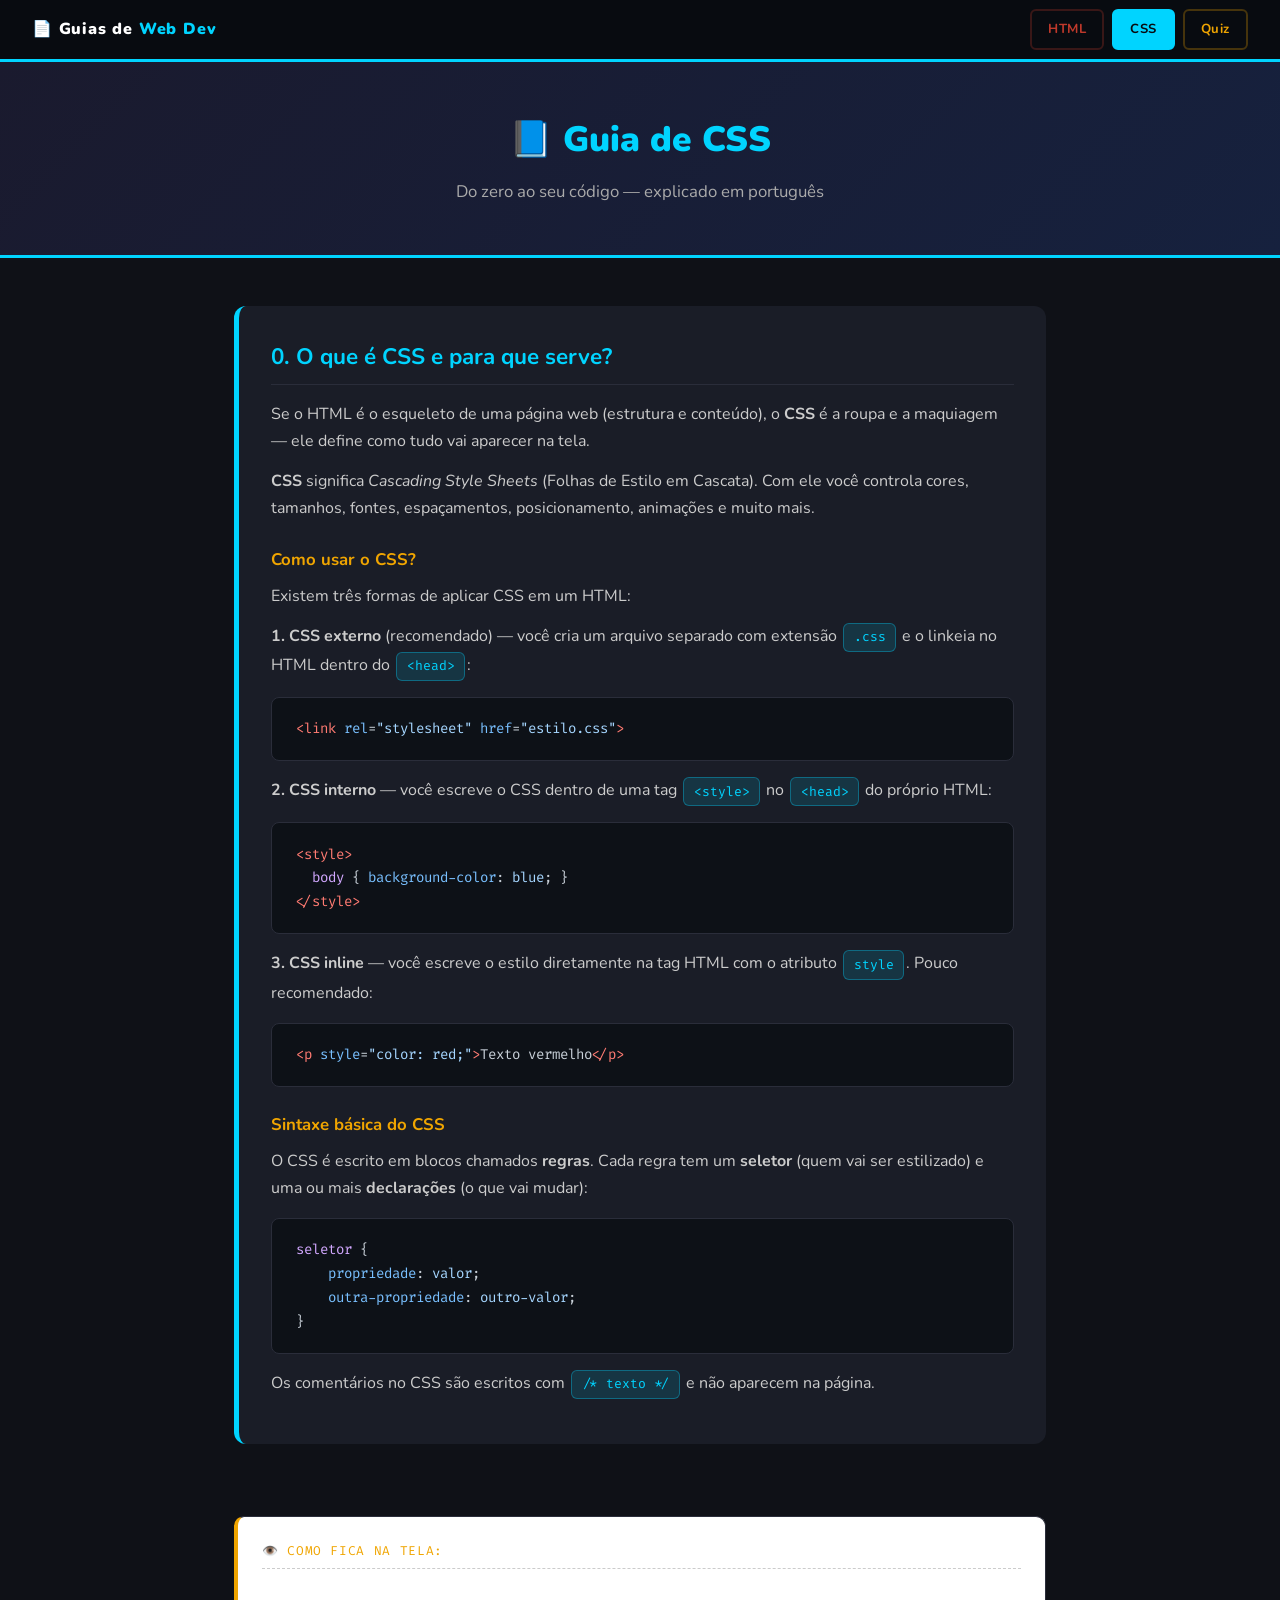
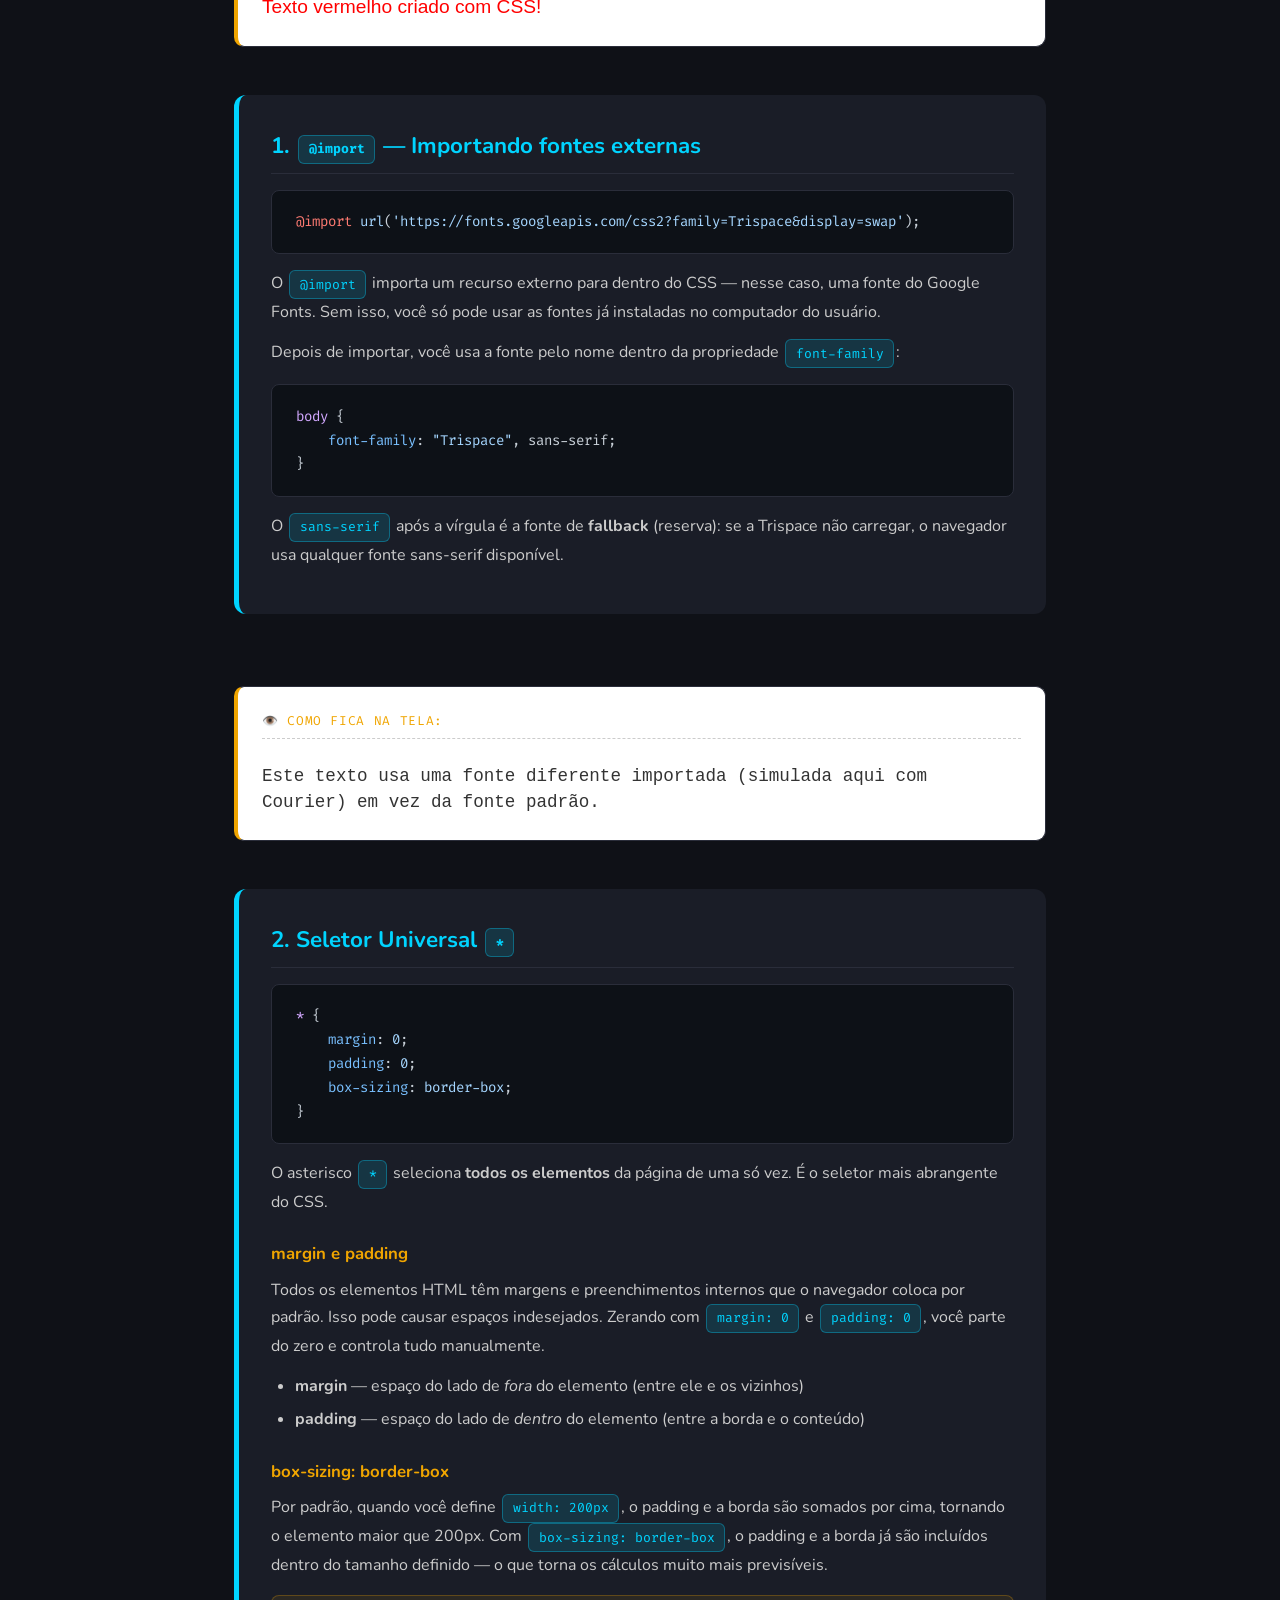
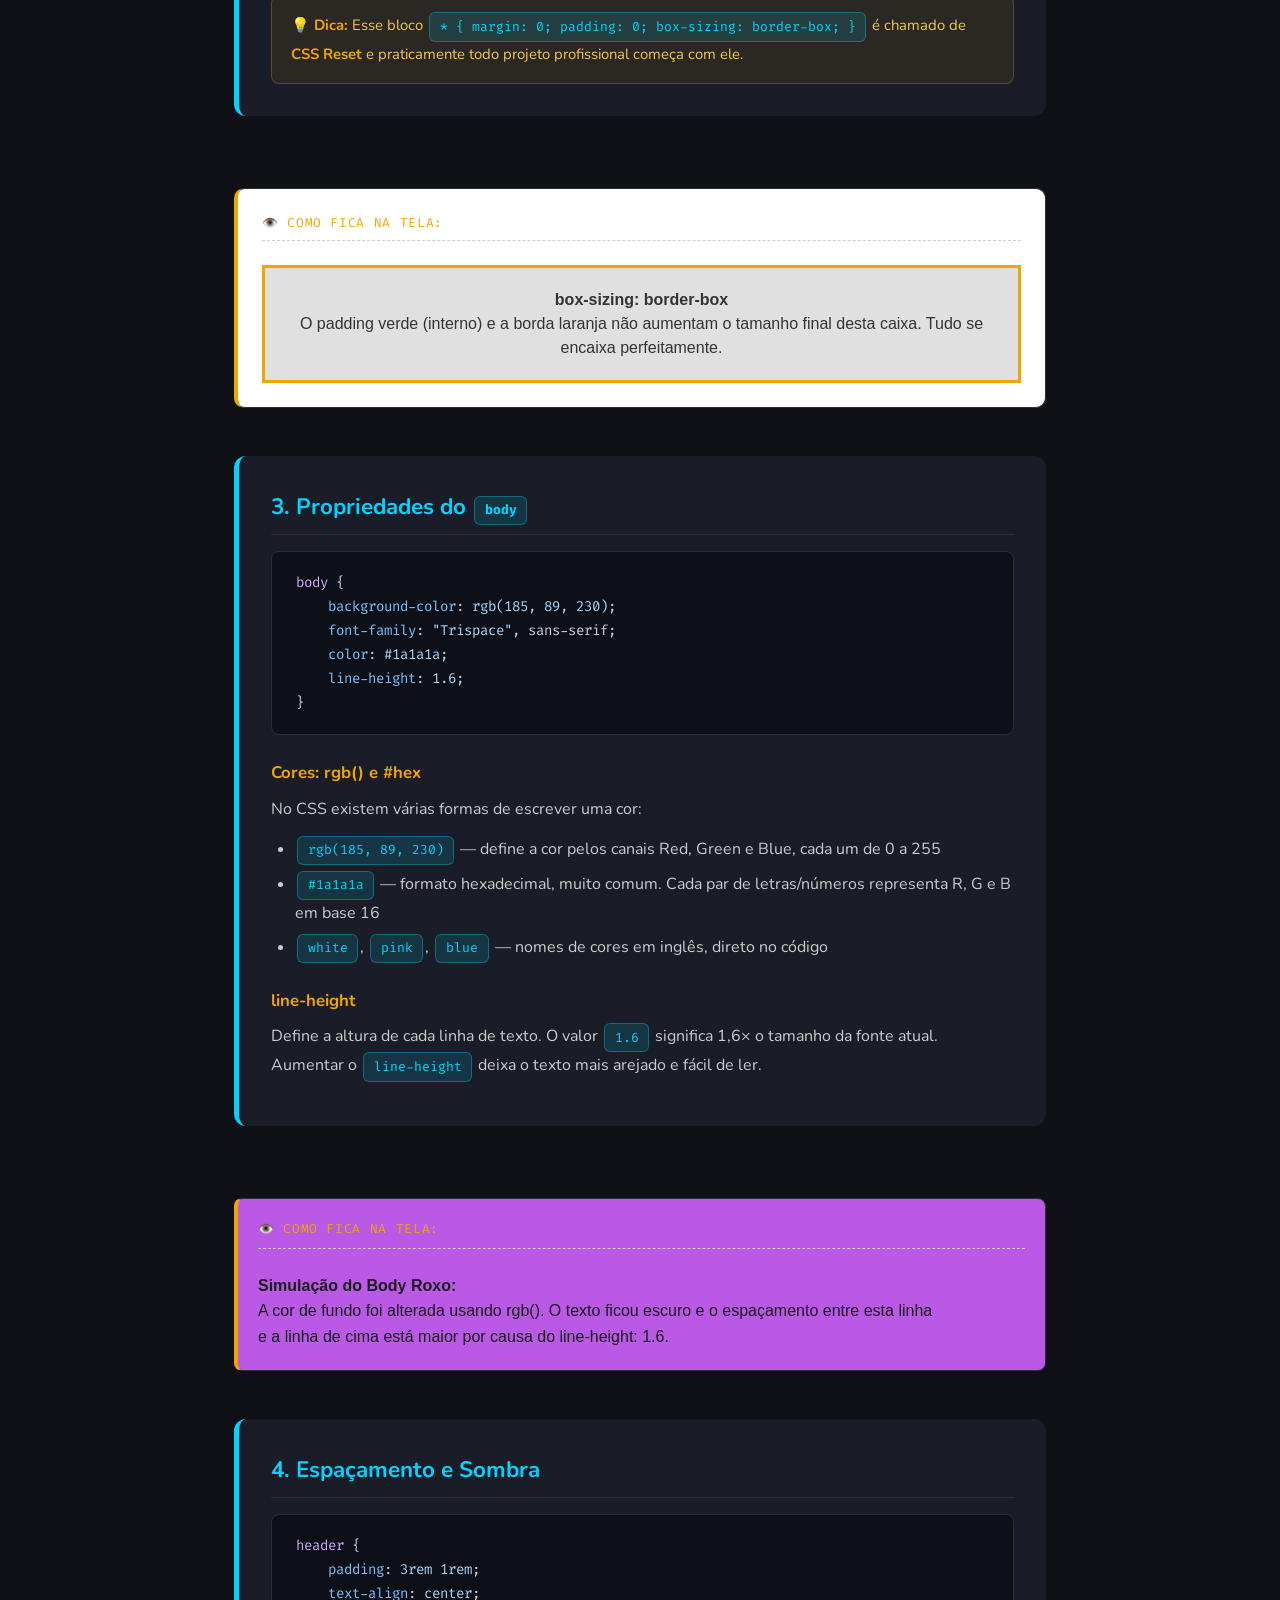
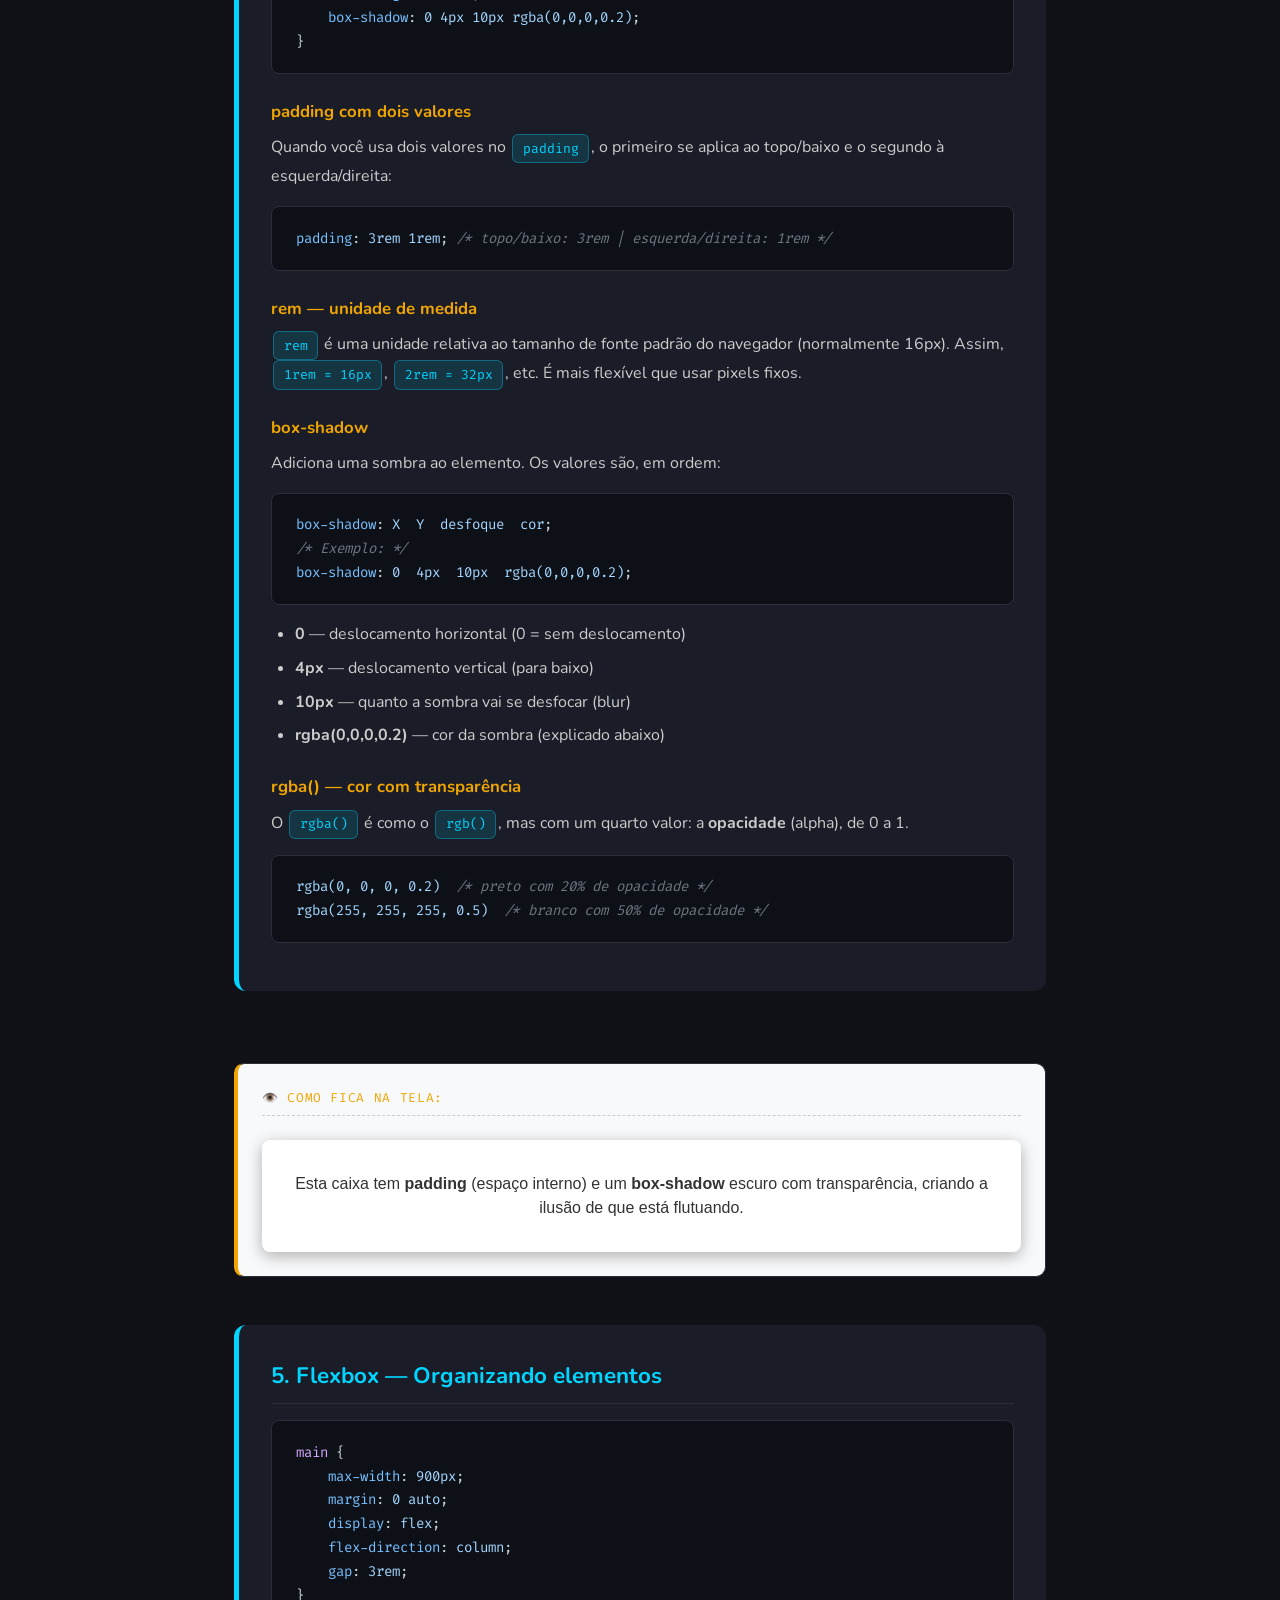
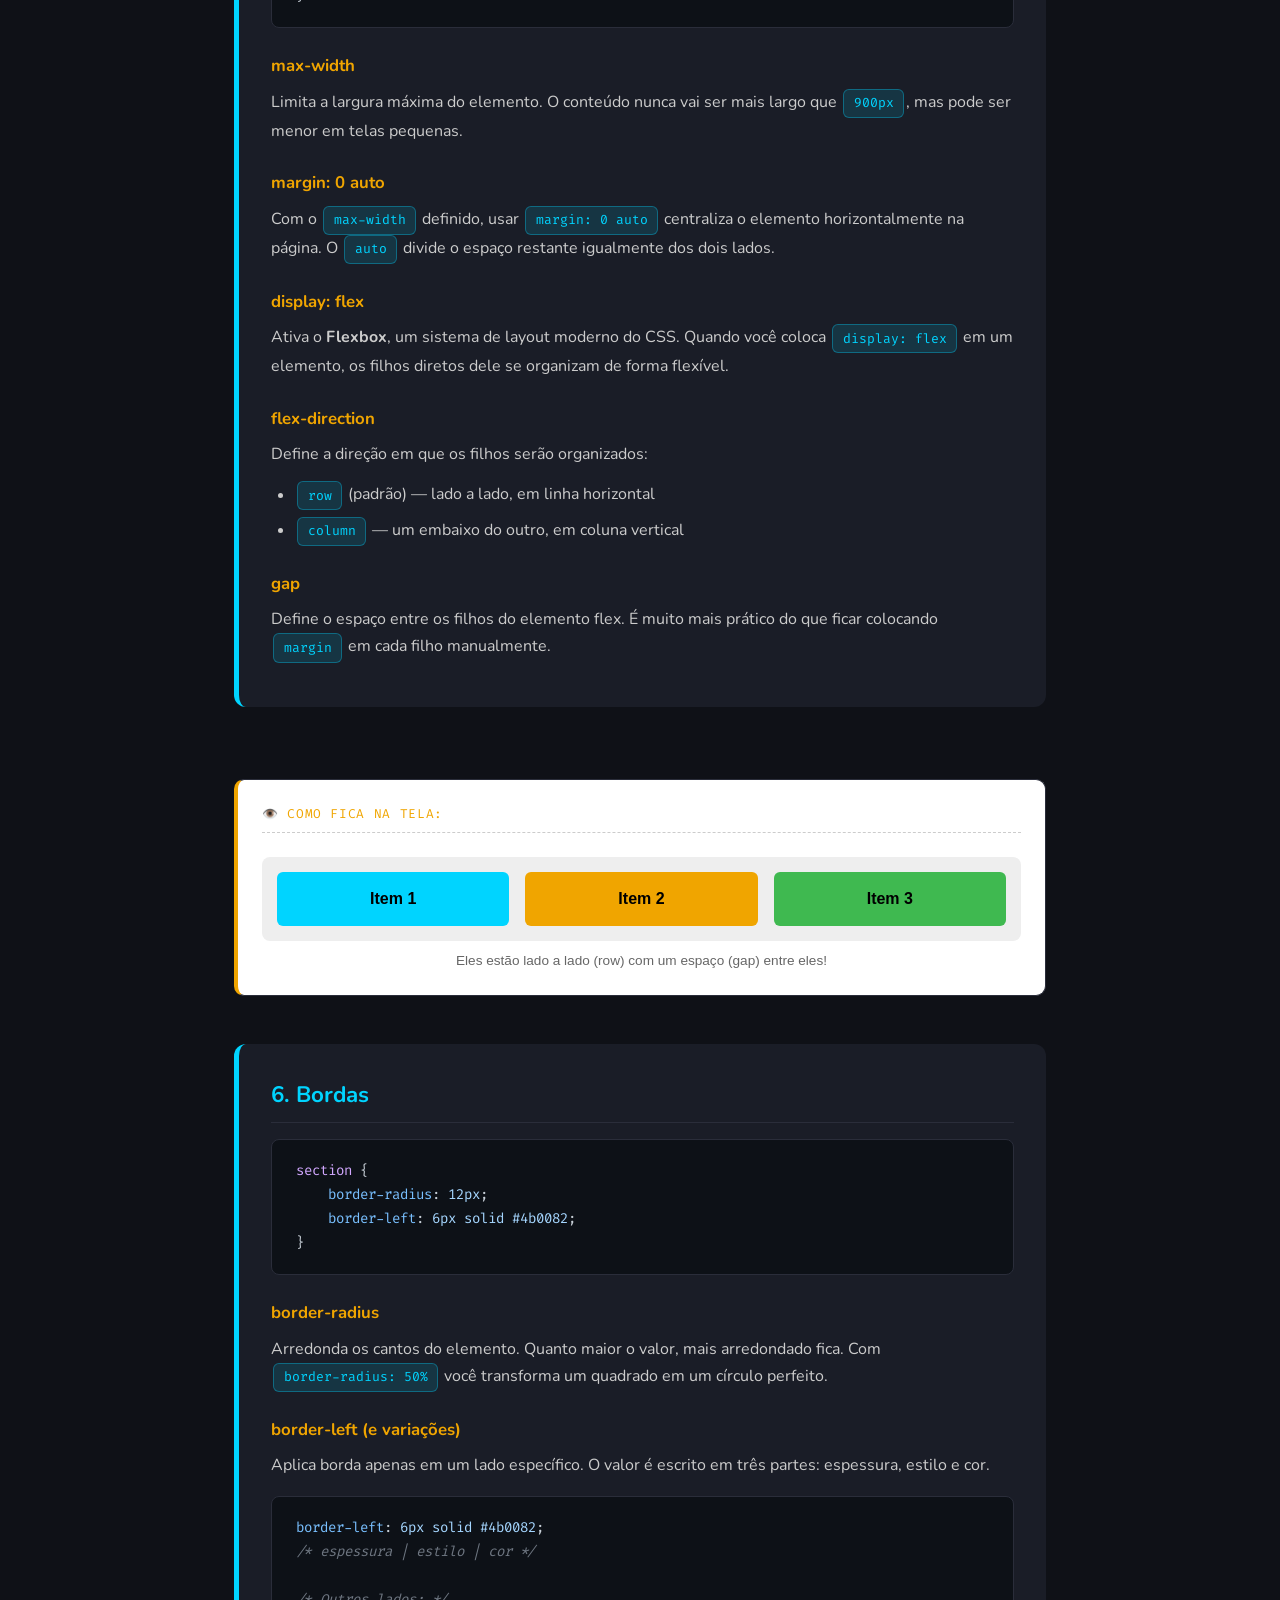
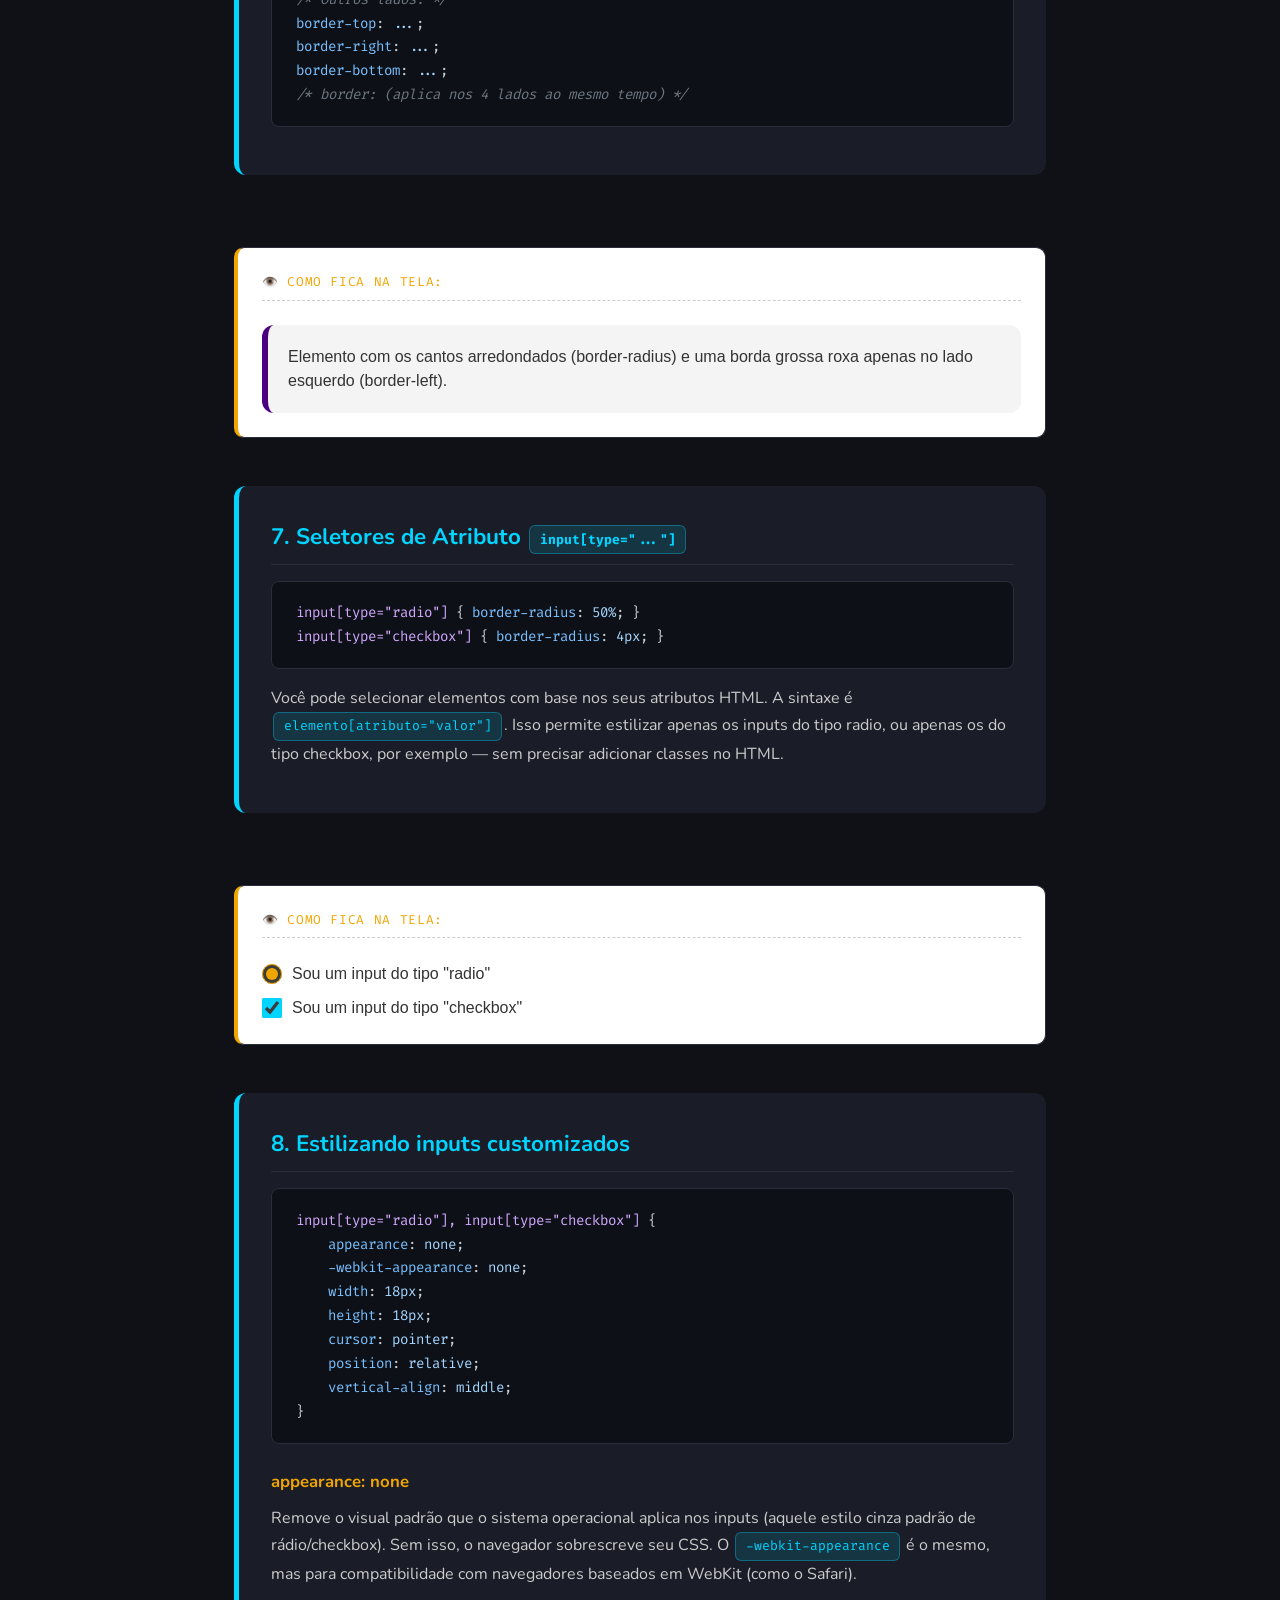
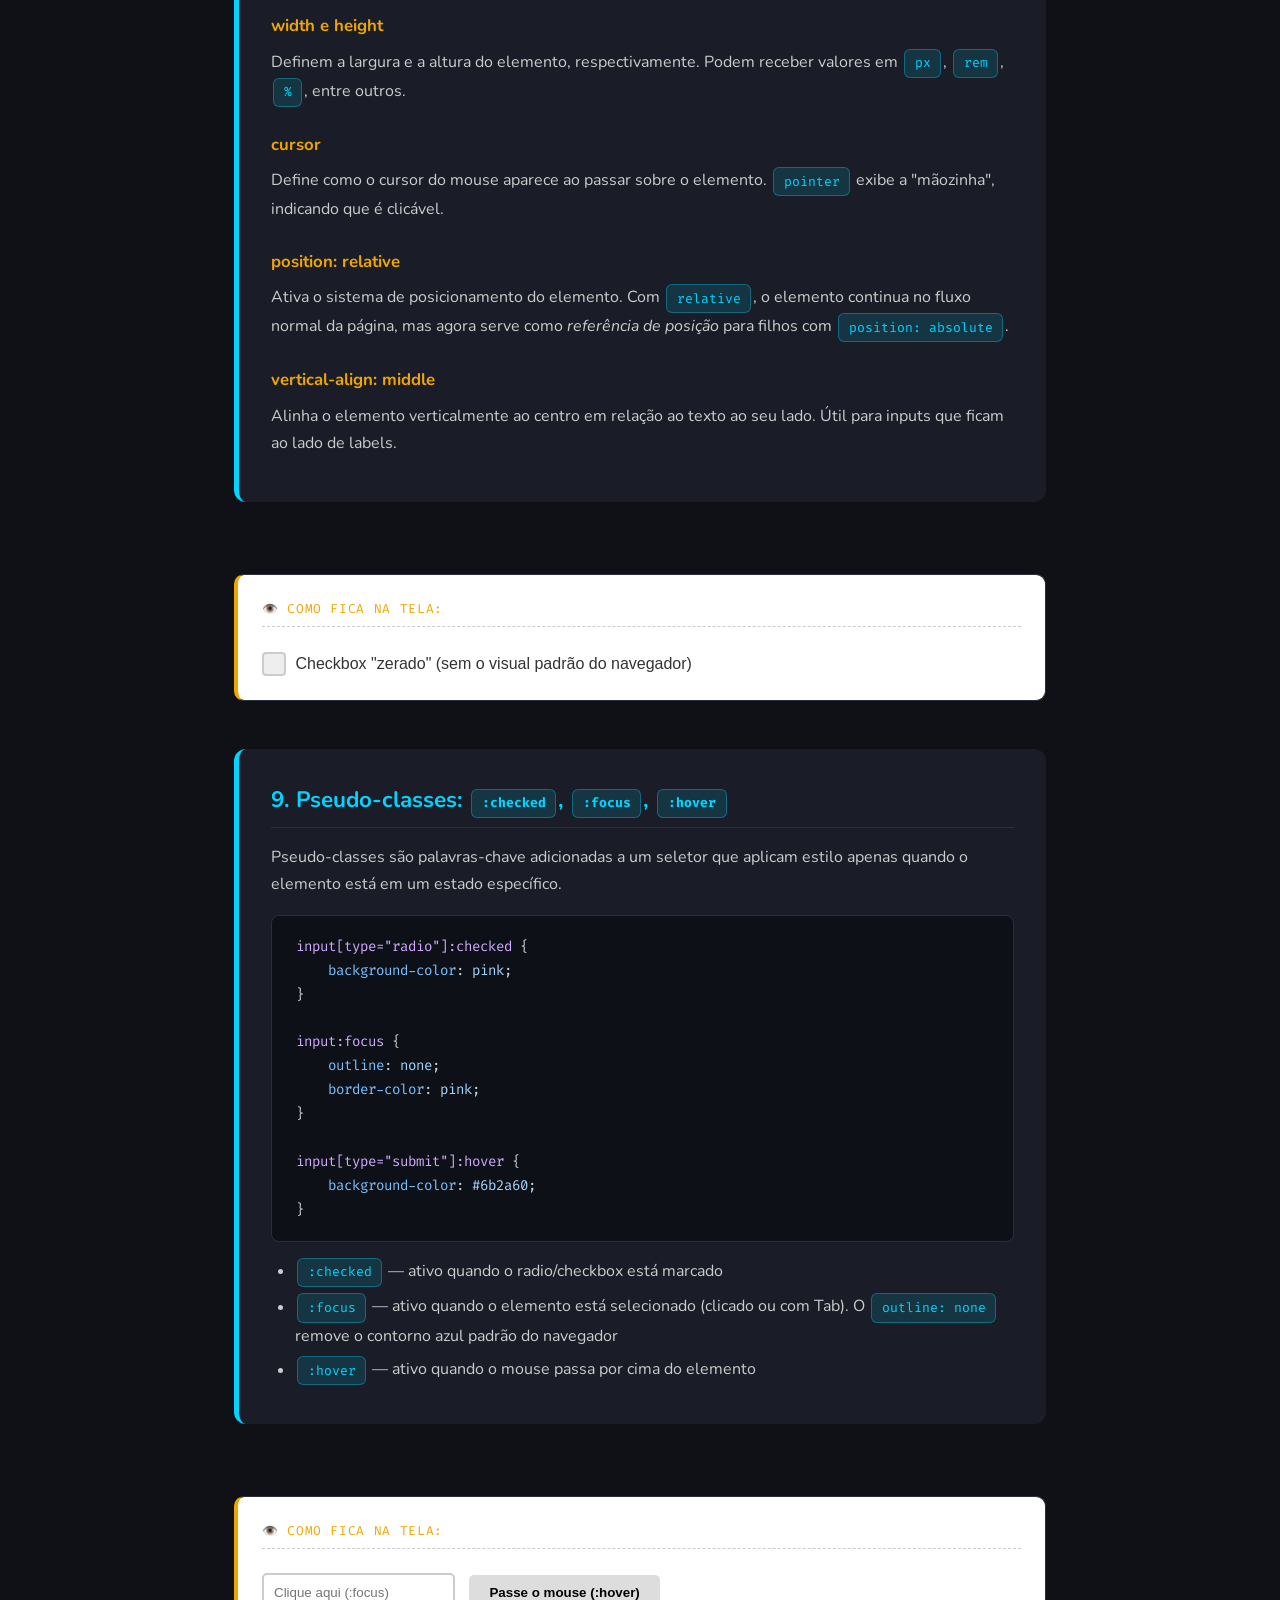
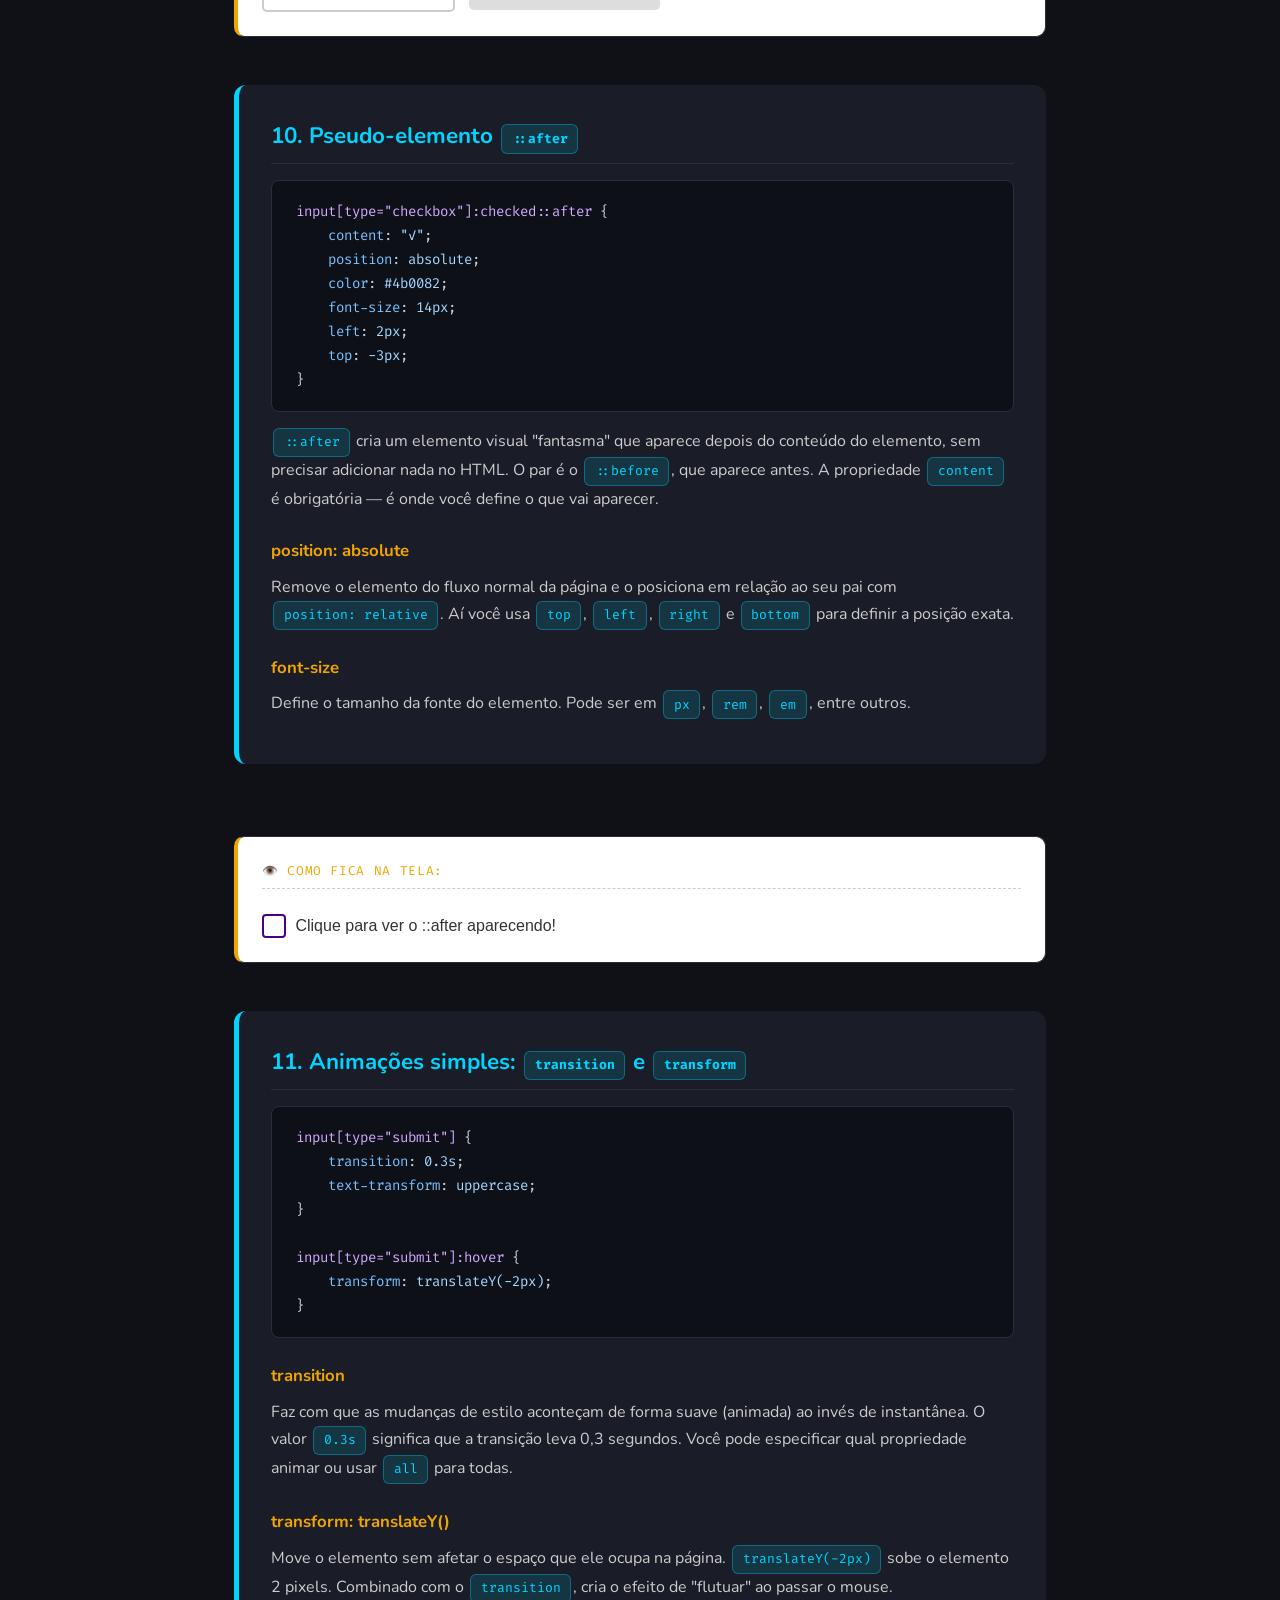
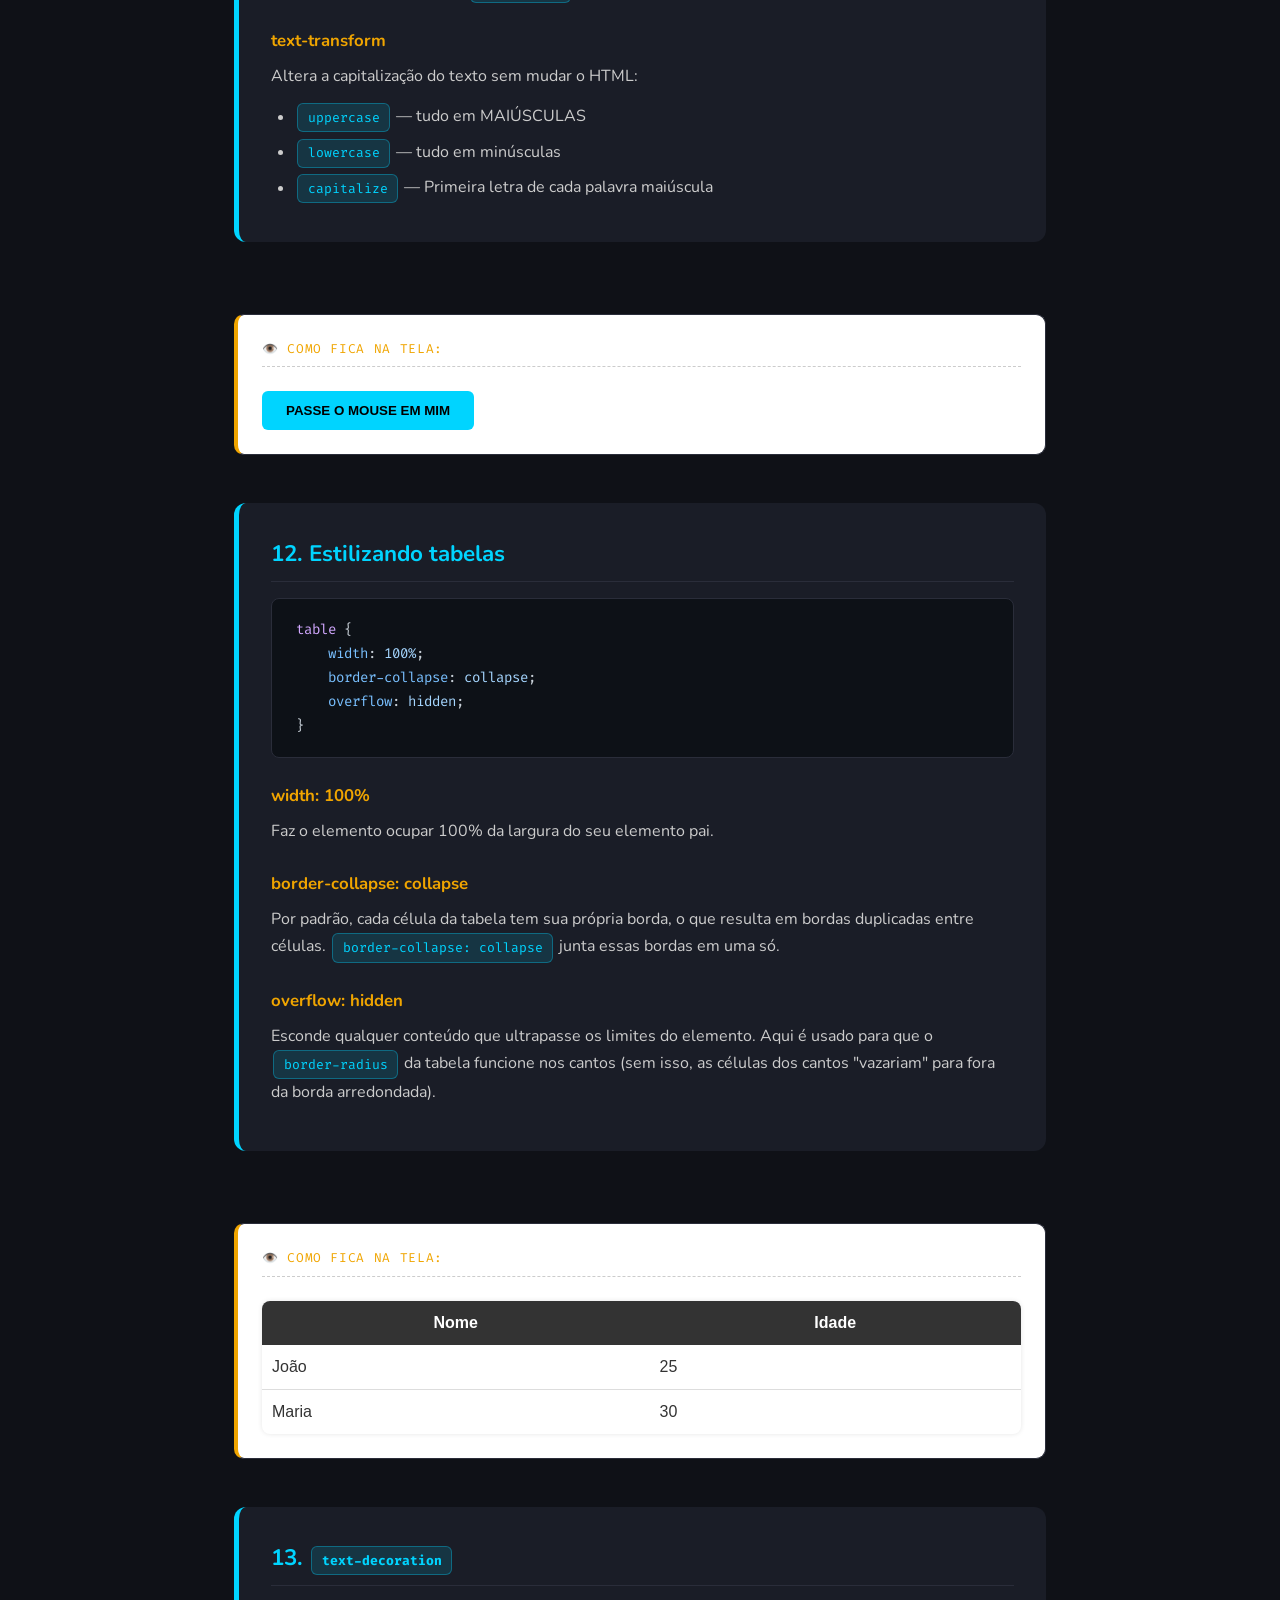
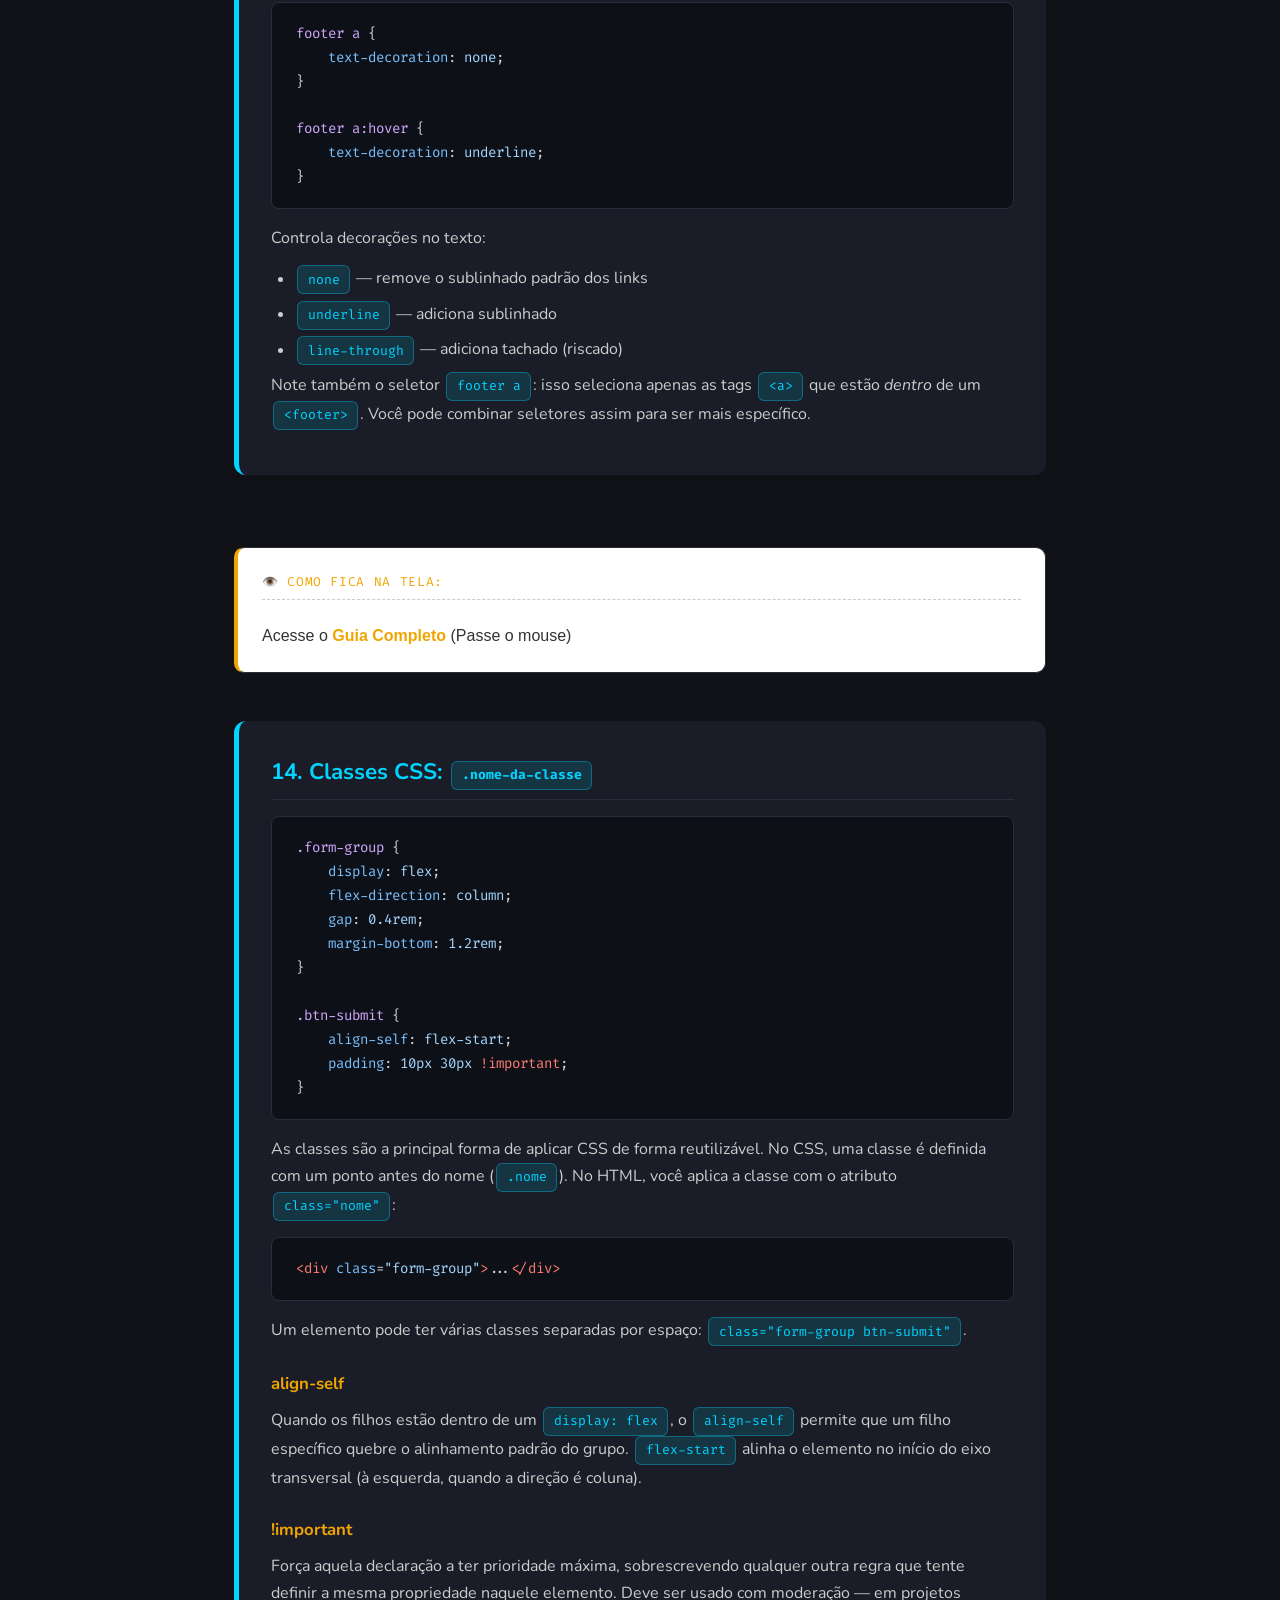
<file: Html treinamento/guia_css.html>
<!DOCTYPE html>
<html lang="pt-br">
<head>
    <meta charset="UTF-8">
    <meta name="viewport" content="width=device-width, initial-scale=1.0">
    <title>Guia de CSS</title>
    <style>
        @import url('https://fonts.googleapis.com/css2?family=Fira+Code&family=Nunito:wght@400;700;900&display=swap');

        * { margin: 0; padding: 0; box-sizing: border-box; }

        body {
            font-family: 'Nunito', sans-serif;
            background: #0f1117;
            color: #e0e0e0;
            line-height: 1.7;
        }

        nav {
            background: #080b10;
            padding: 0 2rem;
            display: flex;
            align-items: center;
            gap: 1rem;
            position: sticky;
            top: 0;
            z-index: 100;
            border-bottom: 3px solid #00d4ff;
        }
        nav .brand {
            font-family: 'Nunito', sans-serif;
            font-weight: 900;
            color: #fff;
            font-size: 1rem;
            padding: 1rem 0;
            flex: 1;
            letter-spacing: 0.05em;
        }
        nav .brand span { color: #00d4ff; }
        .nav-links { display: flex; gap: 0.5rem; }
        .nav-links a {
            font-family: 'Nunito', sans-serif;
            font-size: 0.82rem;
            font-weight: 700;
            text-decoration: none;
            padding: 0.45rem 1rem;
            border-radius: 6px;
            border: 2px solid transparent;
            transition: 0.2s;
            letter-spacing: 0.04em;
        }
        .nav-links a.active { background: #00d4ff; color: #080b10; border-color: #00d4ff; }
        .nav-links a.link-html { color: #c0392b; border-color: #c0392b44; }
        .nav-links a.link-html:hover { background: #c0392b22; }
        .nav-links a.link-quiz { color: #f0a500; border-color: #f0a50044; }
        .nav-links a.link-quiz:hover { background: #f0a50022; }

        header {
            background: linear-gradient(135deg, #1a1a2e, #16213e);
            padding: 3rem 2rem;
            text-align: center;
            border-bottom: 3px solid #00d4ff;
        }

        header h1 { font-size: 2.2rem; color: #00d4ff; font-weight: 900; }
        header p  { color: #aaa; margin-top: 0.5rem; font-size: 1.05rem; }

        main {
            max-width: 860px;
            margin: 0 auto;
            padding: 3rem 1.5rem;
            display: flex;
            flex-direction: column;
            gap: 3rem;
        }

        /* === Bloco de tópico === */
        .topico {
            background: #1a1d27;
            border-radius: 12px;
            padding: 2rem;
            border-left: 5px solid #00d4ff;
        }

        .topico h2 {
            color: #00d4ff;
            font-size: 1.4rem;
            margin-bottom: 1rem;
            padding-bottom: 0.5rem;
            border-bottom: 1px solid #2a2d3a;
        }

        .topico h3 {
            color: #f0a500;
            font-size: 1.05rem;
            margin: 1.5rem 0 0.5rem;
        }

        .topico p { margin-bottom: 0.8rem; color: #ccc; }
        .topico ul, .topico ol { padding-left: 1.5rem; color: #ccc; }
        .topico li { margin-bottom: 0.4rem; }

        /* === Bloco de código === */
        .code-block {
            background: #0d1117;
            border: 1px solid #2a2d3a;
            border-radius: 8px;
            padding: 1.2rem 1.5rem;
            margin: 1rem 0;
            font-family: 'Fira Code', monospace;
            font-size: 0.88rem;
            color: #c9d1d9;
            overflow-x: auto;
            white-space: pre;
        }

        .keyword  { color: #ff7b72; }
        .property { color: #79c0ff; }
        .value    { color: #a5d6ff; }
        .comment  { color: #6e7681; font-style: italic; }
        .selector { color: #d2a8ff; }
        .string   { color: #a5d6ff; }

        /* === Badge de destaque === */
        .badge {
            display: inline-block;
            background: #00d4ff22;
            color: #00d4ff;
            border: 1px solid #00d4ff55;
            border-radius: 6px;
            padding: 0.15rem 0.6rem;
            font-size: 0.82rem;
            font-family: 'Fira Code', monospace;
            margin: 0 2px;
        }

        .badge.orange { background: #f0a50022; color: #f0a500; border-color: #f0a50055; }
        .badge.green  { background: #3fb95022; color: #3fb950; border-color: #3fb95055; }

        /* === Aviso / dica === */
        .dica {
            background: #f0a50015;
            border: 1px solid #f0a50044;
            border-radius: 8px;
            padding: 1rem 1.2rem;
            margin-top: 1rem;
            color: #f0c850;
            font-size: 0.93rem;
        }
        .dica strong { color: #f0a500; }

        footer {
            text-align: center;
            padding: 2rem;
            color: #444;
            font-size: 0.85rem;
            border-top: 1px solid #1e2030;
        }

        /* ── RESULTADO VISUAL (EXEMPLOS PRÁTICOS) ── */
        .resultado-visual {
            background: #ffffff; /* Fundo branco para simular a página limpa */
            border: 1px solid #2a2d3a;
            border-left: 4px solid #f0a500; /* Laranja para combinar com o tema CSS */
            border-radius: 10px;
            padding: 1.5rem;
            margin: 1.5rem 0 0 0;
            font-family: Arial, sans-serif; /* Fonte padrão limpa */
            color: #333; /* Texto escuro para contrastar no fundo branco */
            line-height: 1.5;
        }

        .resultado-visual::before {
            content: "👁️ Como fica na tela:";
            display: block;
            font-family: 'Fira Code', monospace;
            font-size: 0.8rem;
            color: #f0a500;
            margin-bottom: 1.5rem;
            text-transform: uppercase;
            border-bottom: 1px dashed #ccc;
            padding-bottom: 0.5rem;
            letter-spacing: 0.05em;
        }
    </style>
</head>
<body>

<nav>
    <div class="brand">📄 Guias de <span>Web Dev</span></div>
    <div class="nav-links">
        <a href="guia_html.html" class="link-html">HTML</a>
        <a href="guia_css.html" class="active">CSS</a>
        <a href="index.html" class="link-quiz">Quiz</a>
    </div>
</nav>

<header>
    <h1>📘 Guia de CSS</h1>
    <p>Do zero ao seu código — explicado em português</p>
</header>

<main>

    <!-- ============================================================ -->
    <!-- BLOCO 0 — O QUE É CSS -->
    <!-- ============================================================ -->
    <div class="topico">
        <h2>0. O que é CSS e para que serve?</h2>

        <p>Se o HTML é o esqueleto de uma página web (estrutura e conteúdo), o <strong>CSS</strong> é a roupa e a maquiagem — ele define como tudo vai aparecer na tela.</p>
        <p><strong>CSS</strong> significa <em>Cascading Style Sheets</em> (Folhas de Estilo em Cascata). Com ele você controla cores, tamanhos, fontes, espaçamentos, posicionamento, animações e muito mais.</p>

        <h3>Como usar o CSS?</h3>
        <p>Existem três formas de aplicar CSS em um HTML:</p>

        <p><strong>1. CSS externo</strong> (recomendado) — você cria um arquivo separado com extensão <span class="badge">.css</span> e o linkeia no HTML dentro do <span class="badge">&lt;head&gt;</span>:</p>
        <div class="code-block"><span class="keyword">&lt;link</span> <span class="property">rel</span>=<span class="string">"stylesheet"</span> <span class="property">href</span>=<span class="string">"estilo.css"</span><span class="keyword">&gt;</span></div>

        <p><strong>2. CSS interno</strong> — você escreve o CSS dentro de uma tag <span class="badge">&lt;style&gt;</span> no <span class="badge">&lt;head&gt;</span> do próprio HTML:</p>
        <div class="code-block"><span class="keyword">&lt;style&gt;</span>
  <span class="selector">body</span> { <span class="property">background-color</span>: <span class="value">blue</span>; }
<span class="keyword">&lt;/style&gt;</span></div>

        <p><strong>3. CSS inline</strong> — você escreve o estilo diretamente na tag HTML com o atributo <span class="badge">style</span>. Pouco recomendado:</p>
        <div class="code-block"><span class="keyword">&lt;p</span> <span class="property">style</span>=<span class="string">"color: red;"</span><span class="keyword">&gt;</span>Texto vermelho<span class="keyword">&lt;/p&gt;</span></div>

        <h3>Sintaxe básica do CSS</h3>
        <p>O CSS é escrito em blocos chamados <strong>regras</strong>. Cada regra tem um <strong>seletor</strong> (quem vai ser estilizado) e uma ou mais <strong>declarações</strong> (o que vai mudar):</p>
        <div class="code-block"><span class="selector">seletor</span> {
    <span class="property">propriedade</span>: <span class="value">valor</span>;
    <span class="property">outra-propriedade</span>: <span class="value">outro-valor</span>;
}</div>

        <p>Os comentários no CSS são escritos com <span class="badge">/* texto */</span> e não aparecem na página.</p>
    </div>

    <div class="resultado-visual">
            <p style="color: red; font-size: 1.2rem; margin: 0;">Texto vermelho criado com CSS!</p>
        </div>

    <!-- ============================================================ -->
    <!-- BLOCO 1 — @import -->
    <!-- ============================================================ -->
    <div class="topico">
        <h2>1. <span class="badge">@import</span> — Importando fontes externas</h2>

        <div class="code-block"><span class="keyword">@import</span> <span class="value">url</span>(<span class="string">'https://fonts.googleapis.com/css2?family=Trispace&display=swap'</span>);</div>

        <p>O <span class="badge">@import</span> importa um recurso externo para dentro do CSS — nesse caso, uma fonte do Google Fonts. Sem isso, você só pode usar as fontes já instaladas no computador do usuário.</p>
        <p>Depois de importar, você usa a fonte pelo nome dentro da propriedade <span class="badge">font-family</span>:</p>
        <div class="code-block"><span class="selector">body</span> {
    <span class="property">font-family</span>: <span class="value">"Trispace"</span>, sans-serif;
}</div>
        <p>O <span class="badge">sans-serif</span> após a vírgula é a fonte de <strong>fallback</strong> (reserva): se a Trispace não carregar, o navegador usa qualquer fonte sans-serif disponível.</p>
    </div>

    <div class="resultado-visual">
            <p style="font-family: 'Courier New', Courier, monospace; font-size: 1.1rem; margin: 0;">Este texto usa uma fonte diferente importada (simulada aqui com Courier) em vez da fonte padrão.</p>
        </div>

    <!-- ============================================================ -->
    <!-- BLOCO 2 — Seletor Universal * -->
    <!-- ============================================================ -->
    <div class="topico">
        <h2>2. Seletor Universal <span class="badge">*</span></h2>

        <div class="code-block"><span class="selector">*</span> {
    <span class="property">margin</span>: <span class="value">0</span>;
    <span class="property">padding</span>: <span class="value">0</span>;
    <span class="property">box-sizing</span>: <span class="value">border-box</span>;
}</div>

        <p>O asterisco <span class="badge">*</span> seleciona <strong>todos os elementos</strong> da página de uma só vez. É o seletor mais abrangente do CSS.</p>

        <h3>margin e padding</h3>
        <p>Todos os elementos HTML têm margens e preenchimentos internos que o navegador coloca por padrão. Isso pode causar espaços indesejados. Zerando com <span class="badge">margin: 0</span> e <span class="badge">padding: 0</span>, você parte do zero e controla tudo manualmente.</p>
        <ul>
            <li><strong>margin</strong> — espaço do lado de <em>fora</em> do elemento (entre ele e os vizinhos)</li>
            <li><strong>padding</strong> — espaço do lado de <em>dentro</em> do elemento (entre a borda e o conteúdo)</li>
        </ul>

        <h3>box-sizing: border-box</h3>
        <p>Por padrão, quando você define <span class="badge">width: 200px</span>, o padding e a borda são somados por cima, tornando o elemento maior que 200px. Com <span class="badge">box-sizing: border-box</span>, o padding e a borda já são incluídos dentro do tamanho definido — o que torna os cálculos muito mais previsíveis.</p>

        <div class="dica"><strong>💡 Dica:</strong> Esse bloco <span class="badge">* { margin: 0; padding: 0; box-sizing: border-box; }</span> é chamado de <strong>CSS Reset</strong> e praticamente todo projeto profissional começa com ele.</div>
    </div>

    <div class="resultado-visual">
            <div style="background: #e0e0e0; padding: 20px; border: 3px solid #f0a500; box-sizing: border-box; width: 100%; text-align: center;">
                <strong>box-sizing: border-box</strong><br>
                O padding verde (interno) e a borda laranja não aumentam o tamanho final desta caixa. Tudo se encaixa perfeitamente.
            </div>
        </div>

    <!-- ============================================================ -->
    <!-- BLOCO 3 — Propriedades do body -->
    <!-- ============================================================ -->
    <div class="topico">
        <h2>3. Propriedades do <span class="badge">body</span></h2>

        <div class="code-block"><span class="selector">body</span> {
    <span class="property">background-color</span>: <span class="value">rgb(185, 89, 230)</span>;
    <span class="property">font-family</span>: <span class="value">"Trispace"</span>, sans-serif;
    <span class="property">color</span>: <span class="value">#1a1a1a</span>;
    <span class="property">line-height</span>: <span class="value">1.6</span>;
}</div>

        <h3>Cores: rgb() e #hex</h3>
        <p>No CSS existem várias formas de escrever uma cor:</p>
        <ul>
            <li><span class="badge">rgb(185, 89, 230)</span> — define a cor pelos canais Red, Green e Blue, cada um de 0 a 255</li>
            <li><span class="badge">#1a1a1a</span> — formato hexadecimal, muito comum. Cada par de letras/números representa R, G e B em base 16</li>
            <li><span class="badge">white</span>, <span class="badge">pink</span>, <span class="badge">blue</span> — nomes de cores em inglês, direto no código</li>
        </ul>

        <h3>line-height</h3>
        <p>Define a altura de cada linha de texto. O valor <span class="badge">1.6</span> significa 1,6× o tamanho da fonte atual. Aumentar o <span class="badge">line-height</span> deixa o texto mais arejado e fácil de ler.</p>
    </div>

    <div class="resultado-visual" style="background-color: rgb(185, 89, 230); color: #1a1a1a; padding: 20px; border-radius: 8px; line-height: 1.6;">
            <strong>Simulação do Body Roxo:</strong><br>
            A cor de fundo foi alterada usando rgb(). O texto ficou escuro e o espaçamento entre esta linha<br>
            e a linha de cima está maior por causa do line-height: 1.6.
        </div>

    <!-- ============================================================ -->
    <!-- BLOCO 4 — Box model: padding, border, box-shadow -->
    <!-- ============================================================ -->
    <div class="topico">
        <h2>4. Espaçamento e Sombra</h2>

        <div class="code-block"><span class="selector">header</span> {
    <span class="property">padding</span>: <span class="value">3rem 1rem</span>;
    <span class="property">text-align</span>: <span class="value">center</span>;
    <span class="property">box-shadow</span>: <span class="value">0 4px 10px rgba(0,0,0,0.2)</span>;
}</div>

        <h3>padding com dois valores</h3>
        <p>Quando você usa dois valores no <span class="badge">padding</span>, o primeiro se aplica ao topo/baixo e o segundo à esquerda/direita:</p>
        <div class="code-block"><span class="property">padding</span>: <span class="value">3rem 1rem</span>; <span class="comment">/* topo/baixo: 3rem | esquerda/direita: 1rem */</span></div>

        <h3>rem — unidade de medida</h3>
        <p><span class="badge">rem</span> é uma unidade relativa ao tamanho de fonte padrão do navegador (normalmente 16px). Assim, <span class="badge">1rem = 16px</span>, <span class="badge">2rem = 32px</span>, etc. É mais flexível que usar pixels fixos.</p>

        <h3>box-shadow</h3>
        <p>Adiciona uma sombra ao elemento. Os valores são, em ordem:</p>
        <div class="code-block"><span class="property">box-shadow</span>: <span class="value">X  Y  desfoque  cor</span>;
<span class="comment">/* Exemplo: */</span>
<span class="property">box-shadow</span>: <span class="value">0  4px  10px  rgba(0,0,0,0.2)</span>;</div>
        <ul>
            <li><strong>0</strong> — deslocamento horizontal (0 = sem deslocamento)</li>
            <li><strong>4px</strong> — deslocamento vertical (para baixo)</li>
            <li><strong>10px</strong> — quanto a sombra vai se desfocar (blur)</li>
            <li><strong>rgba(0,0,0,0.2)</strong> — cor da sombra (explicado abaixo)</li>
        </ul>

        <h3>rgba() — cor com transparência</h3>
        <p>O <span class="badge">rgba()</span> é como o <span class="badge">rgb()</span>, mas com um quarto valor: a <strong>opacidade</strong> (alpha), de 0 a 1.</p>
        <div class="code-block"><span class="value">rgba(0, 0, 0, 0.2)</span>  <span class="comment">/* preto com 20% de opacidade */</span>
<span class="value">rgba(255, 255, 255, 0.5)</span>  <span class="comment">/* branco com 50% de opacidade */</span></div>
    </div>

    <div class="resultado-visual" style="background: #f8f9fa;">
            <div style="padding: 2rem 1rem; text-align: center; box-shadow: 0 4px 15px rgba(0,0,0,0.3); background: white; border-radius: 8px;">
                Esta caixa tem <strong>padding</strong> (espaço interno) e um <strong>box-shadow</strong> escuro com transparência, criando a ilusão de que está flutuando.
            </div>
        </div>
    <!-- ============================================================ -->
    <!-- BLOCO 5 — Layout com Flexbox -->
    <!-- ============================================================ -->
    <div class="topico">
        <h2>5. Flexbox — Organizando elementos</h2>

        <div class="code-block"><span class="selector">main</span> {
    <span class="property">max-width</span>: <span class="value">900px</span>;
    <span class="property">margin</span>: <span class="value">0 auto</span>;
    <span class="property">display</span>: <span class="value">flex</span>;
    <span class="property">flex-direction</span>: <span class="value">column</span>;
    <span class="property">gap</span>: <span class="value">3rem</span>;
}</div>

        <h3>max-width</h3>
        <p>Limita a largura máxima do elemento. O conteúdo nunca vai ser mais largo que <span class="badge">900px</span>, mas pode ser menor em telas pequenas.</p>

        <h3>margin: 0 auto</h3>
        <p>Com o <span class="badge">max-width</span> definido, usar <span class="badge">margin: 0 auto</span> centraliza o elemento horizontalmente na página. O <span class="badge">auto</span> divide o espaço restante igualmente dos dois lados.</p>

        <h3>display: flex</h3>
        <p>Ativa o <strong>Flexbox</strong>, um sistema de layout moderno do CSS. Quando você coloca <span class="badge">display: flex</span> em um elemento, os filhos diretos dele se organizam de forma flexível.</p>

        <h3>flex-direction</h3>
        <p>Define a direção em que os filhos serão organizados:</p>
        <ul>
            <li><span class="badge">row</span> (padrão) — lado a lado, em linha horizontal</li>
            <li><span class="badge">column</span> — um embaixo do outro, em coluna vertical</li>
        </ul>

        <h3>gap</h3>
        <p>Define o espaço entre os filhos do elemento flex. É muito mais prático do que ficar colocando <span class="badge">margin</span> em cada filho manualmente.</p>
    </div>

    <div class="resultado-visual">
            <div style="display: flex; flex-direction: row; gap: 1rem; background: #eee; padding: 15px; border-radius: 8px;">
                <div style="background: #00d4ff; color: #000; padding: 15px; flex: 1; text-align: center; border-radius: 6px; font-weight: bold;">Item 1</div>
                <div style="background: #f0a500; color: #000; padding: 15px; flex: 1; text-align: center; border-radius: 6px; font-weight: bold;">Item 2</div>
                <div style="background: #3fb950; color: #000; padding: 15px; flex: 1; text-align: center; border-radius: 6px; font-weight: bold;">Item 3</div>
            </div>
            <p style="font-size: 0.85rem; color: #666; margin-top: 10px; text-align: center;">Eles estão lado a lado (row) com um espaço (gap) entre eles!</p>
        </div>

    <!-- ============================================================ -->
    <!-- BLOCO 6 — border-radius e border-left -->
    <!-- ============================================================ -->
    <div class="topico">
        <h2>6. Bordas</h2>

        <div class="code-block"><span class="selector">section</span> {
    <span class="property">border-radius</span>: <span class="value">12px</span>;
    <span class="property">border-left</span>: <span class="value">6px solid #4b0082</span>;
}</div>

        <h3>border-radius</h3>
        <p>Arredonda os cantos do elemento. Quanto maior o valor, mais arredondado fica. Com <span class="badge">border-radius: 50%</span> você transforma um quadrado em um círculo perfeito.</p>

        <h3>border-left (e variações)</h3>
        <p>Aplica borda apenas em um lado específico. O valor é escrito em três partes: espessura, estilo e cor.</p>
        <div class="code-block"><span class="property">border-left</span>: <span class="value">6px solid #4b0082</span>;
<span class="comment">/* espessura | estilo | cor */</span>

<span class="comment">/* Outros lados: */</span>
<span class="property">border-top</span>: <span class="value">...</span>;
<span class="property">border-right</span>: <span class="value">...</span>;
<span class="property">border-bottom</span>: <span class="value">...</span>;
<span class="comment">/* border: (aplica nos 4 lados ao mesmo tempo) */</span></div>
    </div>

    <div class="resultado-visual">
            <div style="border-radius: 12px; border-left: 6px solid #4b0082; background: #f4f4f4; padding: 20px;">
                Elemento com os cantos arredondados (border-radius) e uma borda grossa roxa apenas no lado esquerdo (border-left).
            </div>
        </div>

    <!-- ============================================================ -->
    <!-- BLOCO 7 — Seletores de atributo -->
    <!-- ============================================================ -->
    <div class="topico">
        <h2>7. Seletores de Atributo <span class="badge">input[type="..."]</span></h2>

        <div class="code-block"><span class="selector">input[type="radio"]</span> { <span class="property">border-radius</span>: <span class="value">50%</span>; }
<span class="selector">input[type="checkbox"]</span> { <span class="property">border-radius</span>: <span class="value">4px</span>; }</div>

        <p>Você pode selecionar elementos com base nos seus atributos HTML. A sintaxe é <span class="badge">elemento[atributo="valor"]</span>. Isso permite estilizar apenas os inputs do tipo radio, ou apenas os do tipo checkbox, por exemplo — sem precisar adicionar classes no HTML.</p>
    </div>

    <div class="resultado-visual">
            <label style="display: flex; align-items: center; gap: 10px; margin-bottom: 10px;">
                <input type="radio" name="ex" checked style="width: 20px; height: 20px; accent-color: #f0a500;">
                Sou um input do tipo "radio"
            </label>
            <label style="display: flex; align-items: center; gap: 10px;">
                <input type="checkbox" checked style="width: 20px; height: 20px; accent-color: #00d4ff;">
                Sou um input do tipo "checkbox"
            </label>
        </div>

    <!-- ============================================================ -->
    <!-- BLOCO 8 — appearance, width/height, cursor, position, vertical-align -->
    <!-- ============================================================ -->
    <div class="topico">
        <h2>8. Estilizando inputs customizados</h2>

        <div class="code-block"><span class="selector">input[type="radio"], input[type="checkbox"]</span> {
    <span class="property">appearance</span>: <span class="value">none</span>;
    <span class="property">-webkit-appearance</span>: <span class="value">none</span>;
    <span class="property">width</span>: <span class="value">18px</span>;
    <span class="property">height</span>: <span class="value">18px</span>;
    <span class="property">cursor</span>: <span class="value">pointer</span>;
    <span class="property">position</span>: <span class="value">relative</span>;
    <span class="property">vertical-align</span>: <span class="value">middle</span>;
}</div>

        <h3>appearance: none</h3>
        <p>Remove o visual padrão que o sistema operacional aplica nos inputs (aquele estilo cinza padrão de rádio/checkbox). Sem isso, o navegador sobrescreve seu CSS. O <span class="badge">-webkit-appearance</span> é o mesmo, mas para compatibilidade com navegadores baseados em WebKit (como o Safari).</p>

        <h3>width e height</h3>
        <p>Definem a largura e a altura do elemento, respectivamente. Podem receber valores em <span class="badge">px</span>, <span class="badge">rem</span>, <span class="badge">%</span>, entre outros.</p>

        <h3>cursor</h3>
        <p>Define como o cursor do mouse aparece ao passar sobre o elemento. <span class="badge">pointer</span> exibe a "mãozinha", indicando que é clicável.</p>

        <h3>position: relative</h3>
        <p>Ativa o sistema de posicionamento do elemento. Com <span class="badge">relative</span>, o elemento continua no fluxo normal da página, mas agora serve como <em>referência de posição</em> para filhos com <span class="badge">position: absolute</span>.</p>

        <h3>vertical-align: middle</h3>
        <p>Alinha o elemento verticalmente ao centro em relação ao texto ao seu lado. Útil para inputs que ficam ao lado de labels.</p>
    </div>

    <div class="resultado-visual">
            <style>
                .ex-custom {
                    appearance: none; -webkit-appearance: none;
                    width: 24px; height: 24px; border: 2px solid #ccc;
                    border-radius: 4px; cursor: pointer; vertical-align: middle;
                    background: #eee;
                }
            </style>
            <input type="checkbox" class="ex-custom">
            <span style="vertical-align: middle; margin-left: 5px;">Checkbox "zerado" (sem o visual padrão do navegador)</span>
        </div>

    <!-- ============================================================ -->
    <!-- BLOCO 9 — Pseudo-classes :checked e :focus e :hover -->
    <!-- ============================================================ -->
    <div class="topico">
        <h2>9. Pseudo-classes: <span class="badge">:checked</span>, <span class="badge">:focus</span>, <span class="badge">:hover</span></h2>

        <p>Pseudo-classes são palavras-chave adicionadas a um seletor que aplicam estilo apenas quando o elemento está em um estado específico.</p>

        <div class="code-block"><span class="selector">input[type="radio"]:checked</span> {
    <span class="property">background-color</span>: <span class="value">pink</span>;
}

<span class="selector">input:focus</span> {
    <span class="property">outline</span>: <span class="value">none</span>;
    <span class="property">border-color</span>: <span class="value">pink</span>;
}

<span class="selector">input[type="submit"]:hover</span> {
    <span class="property">background-color</span>: <span class="value">#6b2a60</span>;
}</div>

        <ul>
            <li><span class="badge">:checked</span> — ativo quando o radio/checkbox está marcado</li>
            <li><span class="badge">:focus</span> — ativo quando o elemento está selecionado (clicado ou com Tab). O <span class="badge">outline: none</span> remove o contorno azul padrão do navegador</li>
            <li><span class="badge">:hover</span> — ativo quando o mouse passa por cima do elemento</li>
        </ul>
    </div>

    <div class="resultado-visual">
            <style>
                .ex-btn {
                    padding: 10px 20px; border: none; background: #ddd; 
                    cursor: pointer; border-radius: 5px; font-weight: bold;
                }
                .ex-btn:hover { background: #6b2a60; color: white; }
                .ex-input:focus { outline: none; border: 2px solid pink; background: #fffafb;}
            </style>
            
            <input type="text" class="ex-input" placeholder="Clique aqui (:focus)" style="padding: 10px; border: 2px solid #ccc; border-radius: 5px; margin-right: 10px;">
            
            <button class="ex-btn">Passe o mouse (:hover)</button>
        </div>

    <!-- ============================================================ -->
    <!-- BLOCO 10 — Pseudo-elemento ::after -->
    <!-- ============================================================ -->
    <div class="topico">
        <h2>10. Pseudo-elemento <span class="badge">::after</span></h2>

        <div class="code-block"><span class="selector">input[type="checkbox"]:checked::after</span> {
    <span class="property">content</span>: <span class="value">"✓"</span>;
    <span class="property">position</span>: <span class="value">absolute</span>;
    <span class="property">color</span>: <span class="value">#4b0082</span>;
    <span class="property">font-size</span>: <span class="value">14px</span>;
    <span class="property">left</span>: <span class="value">2px</span>;
    <span class="property">top</span>: <span class="value">-3px</span>;
}</div>

        <p><span class="badge">::after</span> cria um elemento visual "fantasma" que aparece depois do conteúdo do elemento, sem precisar adicionar nada no HTML. O par é o <span class="badge">::before</span>, que aparece antes. A propriedade <span class="badge">content</span> é obrigatória — é onde você define o que vai aparecer.</p>

        <h3>position: absolute</h3>
        <p>Remove o elemento do fluxo normal da página e o posiciona em relação ao seu pai com <span class="badge">position: relative</span>. Aí você usa <span class="badge">top</span>, <span class="badge">left</span>, <span class="badge">right</span> e <span class="badge">bottom</span> para definir a posição exata.</p>

        <h3>font-size</h3>
        <p>Define o tamanho da fonte do elemento. Pode ser em <span class="badge">px</span>, <span class="badge">rem</span>, <span class="badge">em</span>, entre outros.</p>
    </div>

    <div class="resultado-visual">
            <style>
                .ex-check {
                    appearance: none; width: 24px; height: 24px; 
                    border: 2px solid #4b0082; border-radius: 4px; 
                    position: relative; cursor: pointer; vertical-align: middle;
                }
                .ex-check:checked { background: #4b0082; }
                .ex-check:checked::after {
                    content: "✓"; position: absolute; color: white;
                    font-size: 16px; left: 4px; top: 0px;
                }
            </style>
            <input type="checkbox" class="ex-check"> 
            <span style="vertical-align: middle; margin-left: 5px;">Clique para ver o ::after aparecendo!</span>
        </div>

    <!-- ============================================================ -->
    <!-- BLOCO 11 — transition e transform -->
    <!-- ============================================================ -->
    <div class="topico">
        <h2>11. Animações simples: <span class="badge">transition</span> e <span class="badge">transform</span></h2>

        <div class="code-block"><span class="selector">input[type="submit"]</span> {
    <span class="property">transition</span>: <span class="value">0.3s</span>;
    <span class="property">text-transform</span>: <span class="value">uppercase</span>;
}

<span class="selector">input[type="submit"]:hover</span> {
    <span class="property">transform</span>: <span class="value">translateY(-2px)</span>;
}</div>

        <h3>transition</h3>
        <p>Faz com que as mudanças de estilo aconteçam de forma suave (animada) ao invés de instantânea. O valor <span class="badge">0.3s</span> significa que a transição leva 0,3 segundos. Você pode especificar qual propriedade animar ou usar <span class="badge">all</span> para todas.</p>

        <h3>transform: translateY()</h3>
        <p>Move o elemento sem afetar o espaço que ele ocupa na página. <span class="badge">translateY(-2px)</span> sobe o elemento 2 pixels. Combinado com o <span class="badge">transition</span>, cria o efeito de "flutuar" ao passar o mouse.</p>

        <h3>text-transform</h3>
        <p>Altera a capitalização do texto sem mudar o HTML:</p>
        <ul>
            <li><span class="badge">uppercase</span> — tudo em MAIÚSCULAS</li>
            <li><span class="badge">lowercase</span> — tudo em minúsculas</li>
            <li><span class="badge">capitalize</span> — Primeira letra de cada palavra maiúscula</li>
        </ul>
    </div>

    <div class="resultado-visual">
            <style>
                .ex-anim {
                    padding: 12px 24px; background: #00d4ff; border: none; border-radius: 6px;
                    color: black; font-weight: bold; cursor: pointer;
                    transition: 0.3s; /* Aqui entra a suavidade! */
                    text-transform: uppercase;
                }
                .ex-anim:hover {
                    transform: translateY(-5px); /* Move 5px para cima */
                    box-shadow: 0 5px 10px rgba(0,212,255,0.4);
                }
            </style>
            <button class="ex-anim">Passe o mouse em mim</button>
        </div>

    <!-- ============================================================ -->
    <!-- BLOCO 12 — Tabela: border-collapse e overflow -->
    <!-- ============================================================ -->
    <div class="topico">
        <h2>12. Estilizando tabelas</h2>

        <div class="code-block"><span class="selector">table</span> {
    <span class="property">width</span>: <span class="value">100%</span>;
    <span class="property">border-collapse</span>: <span class="value">collapse</span>;
    <span class="property">overflow</span>: <span class="value">hidden</span>;
}</div>

        <h3>width: 100%</h3>
        <p>Faz o elemento ocupar 100% da largura do seu elemento pai.</p>

        <h3>border-collapse: collapse</h3>
        <p>Por padrão, cada célula da tabela tem sua própria borda, o que resulta em bordas duplicadas entre células. <span class="badge">border-collapse: collapse</span> junta essas bordas em uma só.</p>

        <h3>overflow: hidden</h3>
        <p>Esconde qualquer conteúdo que ultrapasse os limites do elemento. Aqui é usado para que o <span class="badge">border-radius</span> da tabela funcione nos cantos (sem isso, as células dos cantos "vazariam" para fora da borda arredondada).</p>
    </div>

    <div class="resultado-visual">
            <table style="width: 100%; border-collapse: collapse; overflow: hidden; border-radius: 8px; box-shadow: 0 0 5px rgba(0,0,0,0.1);">
                <thead>
                    <tr style="background: #333; color: white;">
                        <th style="padding: 10px;">Nome</th>
                        <th style="padding: 10px;">Idade</th>
                    </tr>
                </thead>
                <tbody>
                    <tr style="border-bottom: 1px solid #ddd;">
                        <td style="padding: 10px;">João</td>
                        <td style="padding: 10px;">25</td>
                    </tr>
                    <tr>
                        <td style="padding: 10px;">Maria</td>
                        <td style="padding: 10px;">30</td>
                    </tr>
                </tbody>
            </table>
        </div>

    <!-- ============================================================ -->
    <!-- BLOCO 13 — text-decoration -->
    <!-- ============================================================ -->
    <div class="topico">
        <h2>13. <span class="badge">text-decoration</span></h2>

        <div class="code-block"><span class="selector">footer a</span> {
    <span class="property">text-decoration</span>: <span class="value">none</span>;
}

<span class="selector">footer a:hover</span> {
    <span class="property">text-decoration</span>: <span class="value">underline</span>;
}</div>

        <p>Controla decorações no texto:</p>
        <ul>
            <li><span class="badge">none</span> — remove o sublinhado padrão dos links</li>
            <li><span class="badge">underline</span> — adiciona sublinhado</li>
            <li><span class="badge">line-through</span> — adiciona tachado (riscado)</li>
        </ul>

        <p>Note também o seletor <span class="badge">footer a</span>: isso seleciona apenas as tags <span class="badge">&lt;a&gt;</span> que estão <em>dentro</em> de um <span class="badge">&lt;footer&gt;</span>. Você pode combinar seletores assim para ser mais específico.</p>
    </div>

    <div class="resultado-visual">
            <style>
                .ex-link { color: #f0a500; text-decoration: none; font-weight: bold; }
                .ex-link:hover { text-decoration: underline; }
            </style>
            <p>Acesse o <a href="#" class="ex-link">Guia Completo</a> (Passe o mouse)</p>
        </div>

    <!-- ============================================================ -->
    <!-- BLOCO 14 — Classes CSS -->
    <!-- ============================================================ -->
    <div class="topico">
        <h2>14. Classes CSS: <span class="badge">.nome-da-classe</span></h2>

        <div class="code-block"><span class="selector">.form-group</span> {
    <span class="property">display</span>: <span class="value">flex</span>;
    <span class="property">flex-direction</span>: <span class="value">column</span>;
    <span class="property">gap</span>: <span class="value">0.4rem</span>;
    <span class="property">margin-bottom</span>: <span class="value">1.2rem</span>;
}

<span class="selector">.btn-submit</span> {
    <span class="property">align-self</span>: <span class="value">flex-start</span>;
    <span class="property">padding</span>: <span class="value">10px 30px</span> <span class="keyword">!important</span>;
}</div>

        <p>As classes são a principal forma de aplicar CSS de forma reutilizável. No CSS, uma classe é definida com um ponto antes do nome (<span class="badge">.nome</span>). No HTML, você aplica a classe com o atributo <span class="badge">class="nome"</span>:</p>
        <div class="code-block"><span class="keyword">&lt;div</span> <span class="property">class</span>=<span class="string">"form-group"</span><span class="keyword">&gt;</span>...<span class="keyword">&lt;/div&gt;</span></div>
        <p>Um elemento pode ter várias classes separadas por espaço: <span class="badge">class="form-group btn-submit"</span>.</p>

        <h3>align-self</h3>
        <p>Quando os filhos estão dentro de um <span class="badge">display: flex</span>, o <span class="badge">align-self</span> permite que um filho específico quebre o alinhamento padrão do grupo. <span class="badge">flex-start</span> alinha o elemento no início do eixo transversal (à esquerda, quando a direção é coluna).</p>

        <h3>!important</h3>
        <p>Força aquela declaração a ter prioridade máxima, sobrescrevendo qualquer outra regra que tente definir a mesma propriedade naquele elemento. Deve ser usado com moderação — em projetos grandes, abusar do <span class="badge">!important</span> torna o CSS difícil de manter.</p>
    </div>

    <div class="resultado-visual">
            <div style="display: flex; flex-direction: column; gap: 0.4rem; border: 1px dashed #ccc; padding: 15px;">
                <span style="font-size: 0.8rem; color: #888;">&lt;div class="form-group"&gt;</span>
                <label>Email:</label>
                <input type="text" style="padding: 5px;">
                <button style="align-self: flex-start; padding: 10px 30px; background: #ccc; border: none;">Botão</button>
            </div>
        </div>

    <!-- ============================================================ -->
    <!-- BLOCO 15 — font-weight e font-family: inherit -->
    <!-- ============================================================ -->
    <div class="topico">
        <h2>15. Herança: <span class="badge">inherit</span> e <span class="badge">font-weight</span></h2>

        <div class="code-block"><span class="selector">label</span> {
    <span class="property">font-weight</span>: <span class="value">500</span>;
}

<span class="selector">input</span> {
    <span class="property">font-family</span>: <span class="value">inherit</span>;
}</div>

        <h3>font-weight</h3>
        <p>Controla a espessura do texto. Os valores mais comuns são:</p>
        <ul>
            <li><span class="badge">400</span> — peso normal (equivale a <span class="badge">normal</span>)</li>
            <li><span class="badge">500</span> — meio-negrito</li>
            <li><span class="badge">700</span> — negrito (equivale a <span class="badge">bold</span>)</li>
            <li><span class="badge">900</span> — negrito extra-pesado</li>
        </ul>

        <h3>inherit</h3>
        <p>Força o elemento a herdar o valor da propriedade do seu elemento pai. Inputs, por padrão, não herdam a fonte do body — então <span class="badge">font-family: inherit</span> força o input a usar a mesma fonte definida no body.</p>
    </div>

    <div class="resultado-visual">
            <p style="font-weight: 400; margin: 5px 0;">Este texto está com font-weight: 400 (Normal)</p>
            <p style="font-weight: 700; margin: 5px 0;">Este texto está com font-weight: 700 (Negrito)</p>
            <p style="font-weight: 900; margin: 5px 0;">Este texto está com font-weight: 900 (Extra-pesado)</p>
        </div>

</main>

<footer>
    <p>Guia gerado para estudos de CSS — bons estudos! 🚀</p>
</footer>

</body>
</html>
</file>
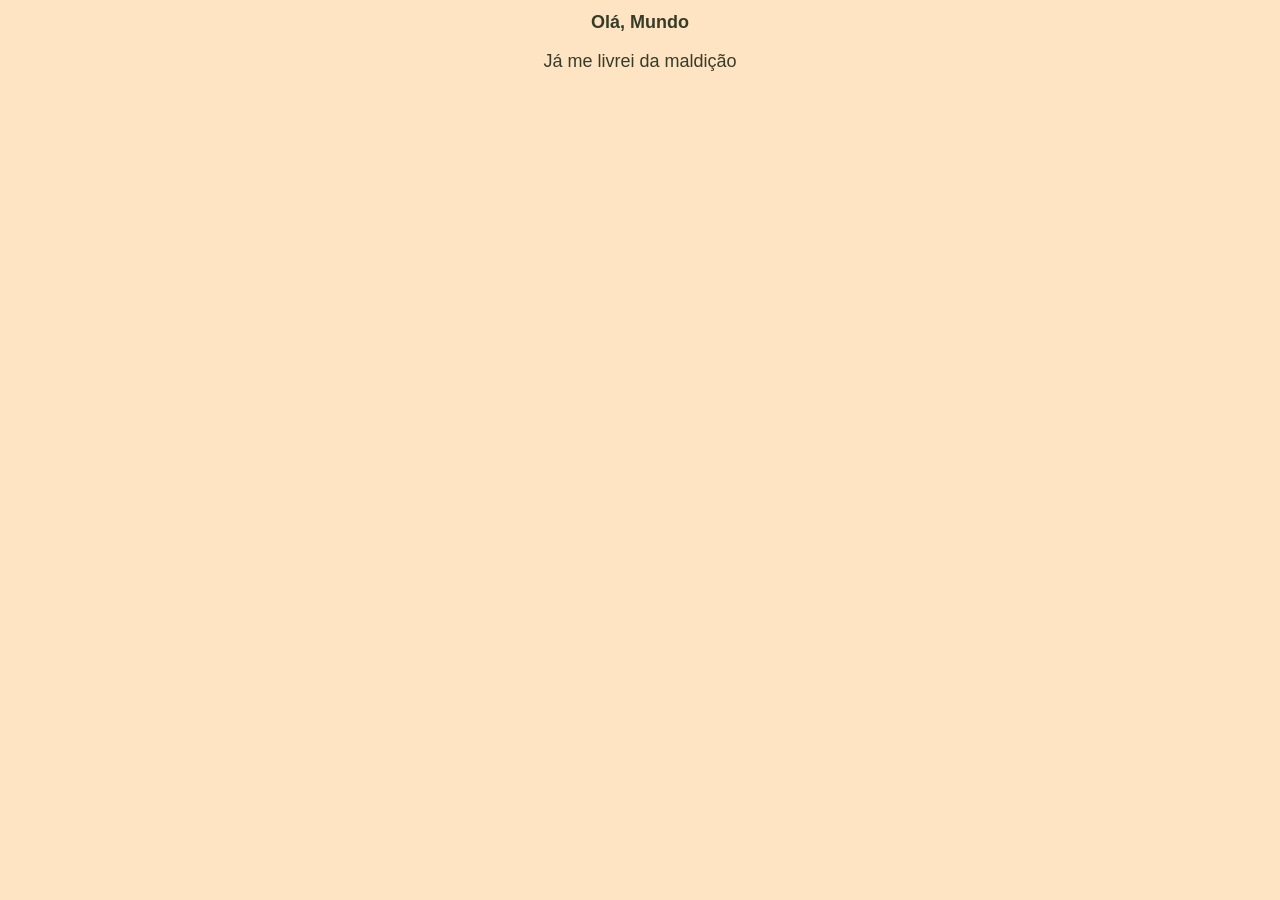
<file: JS Guanabara/Aula04/ex01.html>
<!DOCTYPE html>
<html lang="en">
<head>
    <meta charset="UTF-8">
    <meta name="viewport" content="width=device-width, initial-scale=1.0">
    <title>Guanabas</title>
    <style>
        body{
            background-color: bisque;

        }
        .Letras{
            color:rgb(55, 59, 40);
            font-family: Arial, Helvetica, sans-serif;
            font-size: large;
           text-align: center;
        }
    </style>
</head>
<body>
    <h1 class="Letras">Olá, Mundo</h1>
    <p class="Letras" id="caixa">Já me livrei da maldição</p>
    <script>
        window.alert('Minha mensagem');
        window.confirm('Esta gostando de JS??');
        window.prompt ('Qual seu nome?');
    </script>
</body>
</html>
</file>
